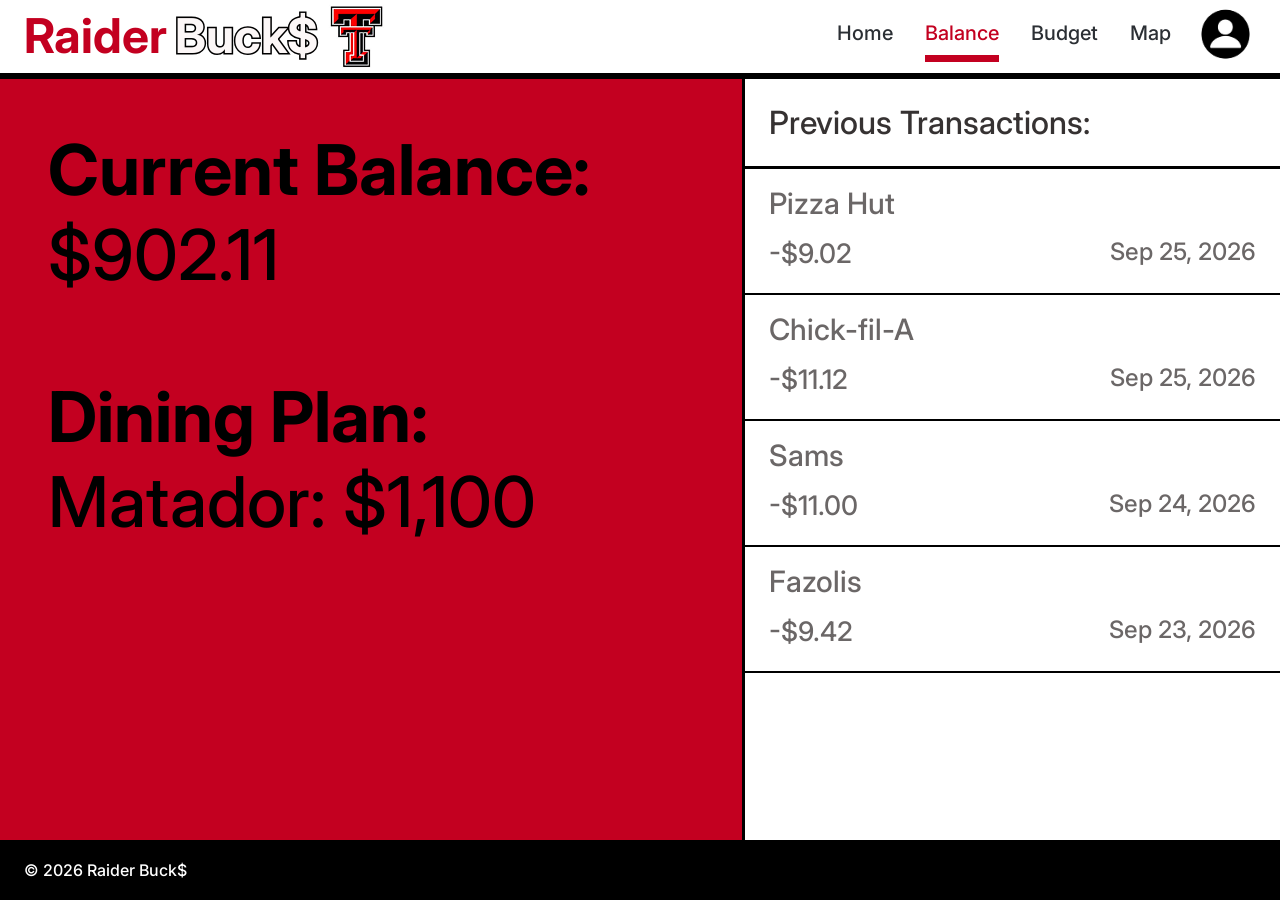
<file: balance.html>
<!DOCTYPE html>
<html lang="en">
<head>
  <meta charset="utf-8">
  <meta name="viewport" content="width=device-width, initial-scale=1">
  <title>Balance | Raider Buck$</title>

  
  <link rel="preconnect" href="https://fonts.googleapis.com">
  <link rel="preconnect" href="https://fonts.gstatic.com" crossorigin>
  <link href="https://fonts.googleapis.com/css2?family=Inter:wght@500;700&display=swap" rel="stylesheet">

  <!-- One shared stylesheet for every page -->
  <link rel="stylesheet" href="balance.css">
</head>
<body class="balance-page">

  <a class="skip-link" href="#main-content">Skip to main content</a>

  <!-- ===== Header + navigation (keep identical on every page) ===== -->
  <header class="site-header">
    <a class="brand" href="home.html" aria-label="Raider Buck$ home">
      <span class="brand-raider">Raider</span>
      <span class="brand-bucks">Buck$</span>
      <img class="brand-logo" src="images/IMG-5940-1.png" alt="">
    </a>

    <nav class="main-nav" aria-label="Main navigation">
      <ul>
        <li><a href="home.html">Home</a></li>
        <li><a href="balance.html" aria-current="page">Balance</a></li>
        <li><a href="budget.html">Budget</a></li>
        <li><a href="map.html">Map</a></li>
      </ul>
    </nav>

    <a class="profile-link" href="settings.html" aria-label="Your profile and settings">
      <img src="images/image-3.png" alt="">
    </a>
  </header>

  <!-- ===== Page content ===== -->
  <main id="main-content" class="balance-layout">

    <section class="balance-summary" aria-labelledby="balance-heading">
      <h1 class="visually-hidden">Balance</h1>

      <h2 id="balance-heading" class="summary-label">Current Balance:</h2>
      <p class="summary-value">$902.11</p>

      <h2 class="summary-label">Dining Plan:</h2>
      <p class="summary-value">Matador: $1,100</p>
    </section>

    <section class="transactions" aria-labelledby="transactions-heading">
      <h2 id="transactions-heading">Previous Transactions:</h2>

      <ul class="transaction-list">
        <li>
          <span class="merchant">Pizza Hut</span>
          <span class="amount">-$9.02</span>
          <time class="date" datetime="2026-09-25">Sep 25, 2026</time>
        </li>
        <li>
          <span class="merchant">Chick-fil-A</span>
          <span class="amount">-$11.12</span>
          <time class="date" datetime="2026-09-25">Sep 25, 2026</time>
        </li>
        <li>
          <span class="merchant">Sams</span>
          <span class="amount">-$11.00</span>
          <time class="date" datetime="2026-09-24">Sep 24, 2026</time>
        </li>
        <li>
          <span class="merchant">Fazolis</span>
          <span class="amount">-$9.42</span>
          <time class="date" datetime="2026-09-23">Sep 23, 2026</time>
        </li>
      </ul>
    </section>

  </main>

  <!-- ===== Footer (keep identical on every page) ===== -->
  <footer class="site-footer">
    <p>&copy; 2026 Raider Buck$</p>
  </footer>

</body>
</html>
</file>
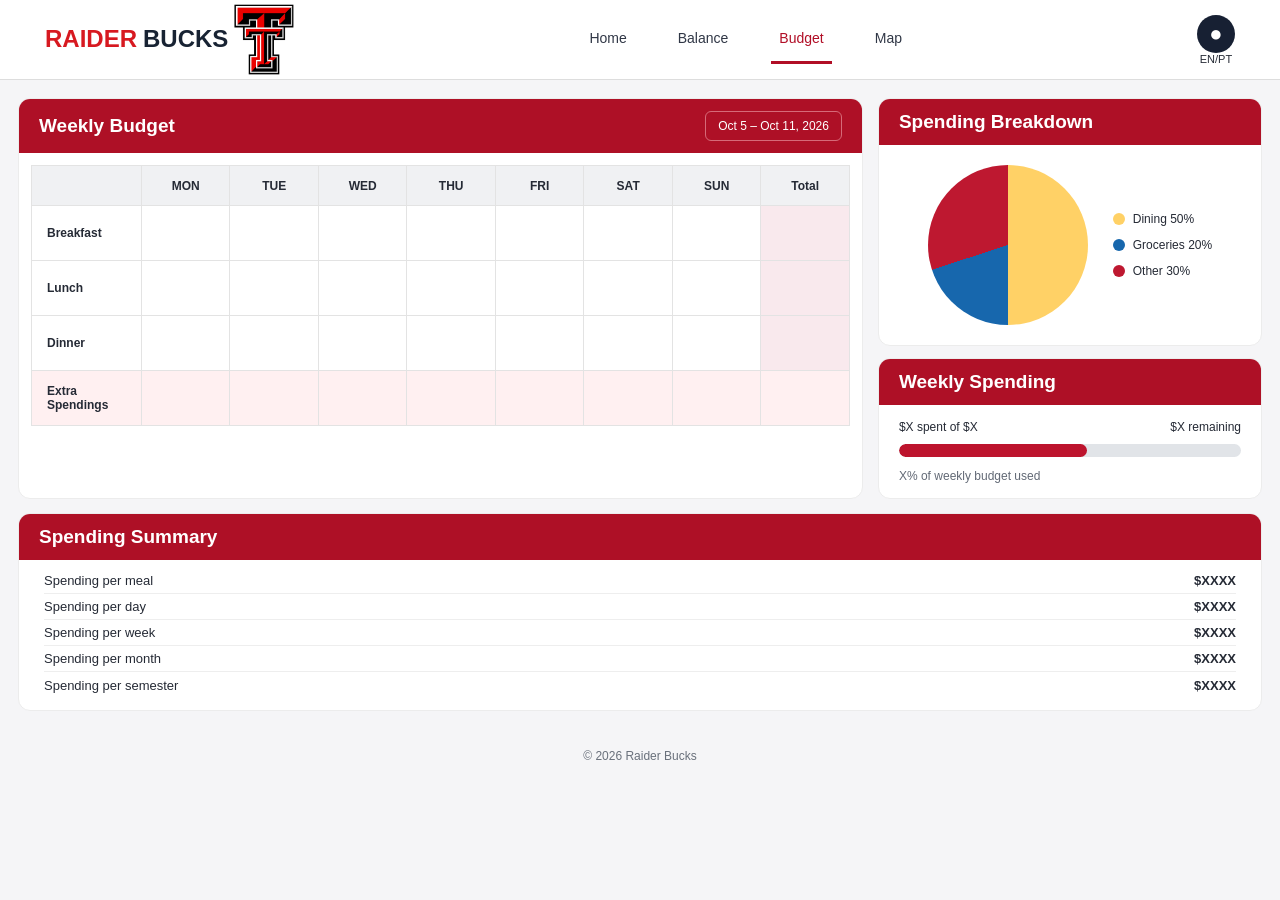
<file: budget.html>
<!DOCTYPE html>
<html lang="en">

<head>
    <meta charset="UTF-8">
    <meta name="viewport"
          content="width=device-width, initial-scale=1.0">

    <title>Raider Bucks - Budget</title>

    <link rel="stylesheet" href="css/styles.css">
</head>

<body>

    <!-- HEADER -->
    <header class="header">

        <div class="logo">
            <span class="raider">RAIDER</span>
            <span class="bucks">BUCKS</span>
            <img src="images/logo.png" alt="Raider Bucks Logo" width="60">
        </div>

        <!-- NAVIGATION -->
        <nav aria-label="Main navigation">

            <a href="home.html">Home</a>

            <a href="balance.html">Balance</a>

            <a href="budget.html"
               class="active"
               aria-current="page">Budget</a>

            <a href="map.html">Map</a>

        </nav>

        <div class="profile">
            <a href="settings.html"
               aria-label="Profile and settings">
                <span class="profile-icon">●</span>
            </a>
            <span>EN/PT</span>
        </div>

    </header>

    <!-- MAIN CONTENT -->
    <main class="container">

        <div class="top-grid">

            <!-- WEEKLY BUDGET -->
            <section class="card weekly-budget">

                <div class="card-header">
                    <h1>Weekly Budget</h1>
                    <span class="date">
                        Oct 5 – Oct 11, 2026
                    </span>
                </div>

                <div class="table-container">

                    <table>

                        <thead>
                            <tr>
                                <th scope="col"></th>
                                <th scope="col">MON</th>
                                <th scope="col">TUE</th>
                                <th scope="col">WED</th>
                                <th scope="col">THU</th>
                                <th scope="col">FRI</th>
                                <th scope="col">SAT</th>
                                <th scope="col">SUN</th>
                                <th scope="col">Total</th>
                            </tr>
                        </thead>

                        <tbody>

                            <tr>
                                <th scope="row">Breakfast</th>
                                <td></td>
                                <td></td>
                                <td></td>
                                <td></td>
                                <td></td>
                                <td></td>
                                <td></td>
                                <td class="total"></td>
                            </tr>

                            <tr>
                                <th scope="row">Lunch</th>
                                <td></td>
                                <td></td>
                                <td></td>
                                <td></td>
                                <td></td>
                                <td></td>
                                <td></td>
                                <td class="total"></td>
                            </tr>

                            <tr>
                                <th scope="row">Dinner</th>
                                <td></td>
                                <td></td>
                                <td></td>
                                <td></td>
                                <td></td>
                                <td></td>
                                <td></td>
                                <td class="total"></td>
                            </tr>

                            <tr class="extra">
                                <th scope="row">
                                    Extra<br>Spendings
                                </th>
                                <td></td>
                                <td></td>
                                <td></td>
                                <td></td>
                                <td></td>
                                <td></td>
                                <td></td>
                                <td class="total"></td>
                            </tr>

                        </tbody>

                    </table>

                </div>

            </section>

            <!-- RIGHT SIDE -->
            <div class="right-column">

                <!-- SPENDING BREAKDOWN -->
                <section class="card breakdown">

                    <div class="card-header">
                        <h2>Spending Breakdown</h2>
                    </div>

                    <div class="chart-content">

                        <div class="pie-chart"
                             role="img"
                             aria-label="Dining 50 percent,
                             Groceries 20 percent,
                             Other 30 percent">
                        </div>

                        <div class="legend">

                            <p>
                                <span class="dot yellow"></span>
                                Dining 50%
                            </p>

                            <p>
                                <span class="dot blue"></span>
                                Groceries 20%
                            </p>

                            <p>
                                <span class="dot red"></span>
                                Other 30%
                            </p>

                        </div>

                    </div>

                </section>

                <!-- WEEKLY SPENDING -->
                <section class="card spending">

                    <div class="card-header">
                        <h2>Weekly Spending</h2>
                    </div>

                    <div class="spending-body">

                        <div class="spending-values">
                            <span>$X spent of $X</span>
                            <span>$X remaining</span>
                        </div>

                        <div class="progress-bar">
                            <div class="progress"></div>
                        </div>

                        <p>X% of weekly budget used</p>

                    </div>

                </section>

            </div>

        </div>

        <!-- SPENDING SUMMARY -->
        <section class="card summary">

            <div class="card-header">
                <h2>Spending Summary</h2>
            </div>

            <div class="summary-body">

                <div class="summary-row">
                    <span>Spending per meal</span>
                    <strong>$XXXX</strong>
                </div>

                <div class="summary-row">
                    <span>Spending per day</span>
                    <strong>$XXXX</strong>
                </div>

                <div class="summary-row">
                    <span>Spending per week</span>
                    <strong>$XXXX</strong>
                </div>

                <div class="summary-row">
                    <span>Spending per month</span>
                    <strong>$XXXX</strong>
                </div>

                <div class="summary-row">
                    <span>Spending per semester</span>
                    <strong>$XXXX</strong>
                </div>

            </div>

        </section>

    </main>

    <!-- FOOTER -->
    <footer class="footer">
        <p>© 2026 Raider Bucks</p>
    </footer>

</body>
</html>
</file>
<file: balance.css>
/* ---------- 1) Base ---------- */
:root {
  --red: #c30020;
  --text-dark: #2b2f34;
  --text-heading: #363232;
  --text-muted: #6b6767;   
  --black: #000000;
  --white: #ffffff;
}

*,
*::before,
*::after {
  box-sizing: border-box;
}

body {
  margin: 0;
  font-family: "Inter", Helvetica, Arial, sans-serif;
  font-weight: 500;
  color: var(--text-dark);
  background: var(--white);
  min-height: 100vh;
  display: flex;
  flex-direction: column;
}

img {
  max-width: 100%;
  display: block;
}

a:focus-visible {
  outline: 3px solid #4a90e2;
  outline-offset: 3px;
}

.visually-hidden {
  position: absolute;
  width: 1px;
  height: 1px;
  margin: -1px;
  padding: 0;
  overflow: hidden;
  clip: rect(0 0 0 0);
  white-space: nowrap;
  border: 0;
}

.skip-link {
  position: absolute;
  left: 8px;
  top: -48px;
  padding: 8px 12px;
  background: var(--white);
  color: var(--red);
  z-index: 10;
}

.skip-link:focus {
  top: 8px;
}

/* ---------- 2) Header / navigation ---------- */
.site-header {
  display: flex;
  align-items: center;
  justify-content: space-between;
  flex-wrap: wrap;
  gap: 12px 24px;
  padding: 4px 24px;
  border-bottom: 6px solid var(--black);
}

.brand {
  display: flex;
  align-items: center;
  gap: 8px;
  text-decoration: none;
  font-weight: 700;
  font-size: clamp(32px, 4vw, 48px);
  line-height: 1.1;
}

.brand-raider {
  color: var(--red);
}

.brand-bucks {
  color: #fcf7f7;
  -webkit-text-stroke: 3px var(--black);
  paint-order: stroke fill;
}

.brand-logo {
  width: 66px;
  height: 65px;
  object-fit: contain;
}
.main-nav {
  margin-left: auto;
}
.main-nav ul,
.site-footer ul {
  list-style: none;
  margin: 0;
  padding: 0;
  display: flex;
  gap: 32px;
}

.main-nav a {
  display: inline-block;
  padding: 10px 0;
  font-size: 20px;
  color: var(--text-dark);
  text-decoration: none;
  border-bottom: 7px solid transparent;
}

.main-nav a:hover {
  color: var(--red);
}

.main-nav a[aria-current="page"] {
  color: var(--red);
  border-bottom-color: var(--red);
}

.profile-link img {
  width: 61px;
  height: 61px;
  object-fit: cover;
  border-radius: 50%;
}

/* ---------- 3) Footer ---------- */
.site-footer {
  display: flex;
  justify-content: space-between;
  align-items: center;
  flex-wrap: wrap;
  gap: 12px 24px;
  padding: 20px 24px;
  background: var(--black);
  color: var(--white);
  font-size: 16px;
}

.site-footer p {
  margin: 0;
}

.site-footer a {
  color: var(--white);
}

/* ---------- 4) Balance page ---------- */
.balance-layout {
  flex: 1;
  display: grid;
  grid-template-columns: 58fr 42fr;   
}

/* left red panel */
.balance-summary {
  background: var(--red);
  padding: clamp(24px, 4vw, 48px);
}

.summary-label {
  margin: 0;
  font-weight: 700;
  font-size: clamp(32px, 5.5vw, 70px);
  color: var(--black);
}

.summary-value {
  margin: 0 0 clamp(32px, 6vw, 80px);
  font-weight: 500;
  font-size: clamp(32px, 5.5vw, 70px);
  color: var(--black);
}

/* right transactions column */
.transactions {
  border-left: 3px solid var(--black);
}

.transactions h2 {
  margin: 0;
  padding: 24px;
  font-weight: 500;
  font-size: clamp(22px, 2.5vw, 32px);
  color: var(--text-heading);
}

.transaction-list {
  list-style: none;
  margin: 0;
  padding: 0;
}

.transaction-list li {
  display: grid;
  grid-template-columns: 1fr auto;
  grid-template-areas:
    "merchant merchant"
    "amount   date";
  gap: 16px 12px;
  padding: 16px 24px 24px;
  border-top: 2px solid var(--black);
}

.transaction-list li:first-child {
  border-top-width: 3px;
}

.transaction-list li:last-child {
  border-bottom: 2px solid var(--black);
}

.transaction-list .merchant {
  grid-area: merchant;
  font-size: clamp(22px, 2.3vw, 30px);
  color: var(--text-muted);
}

.transaction-list .amount {
  grid-area: amount;
  font-size: clamp(20px, 2.1vw, 27px);
  color: var(--text-muted);
}

.transaction-list .date {
  grid-area: date;
  font-size: clamp(16px, 1.9vw, 24px);
  color: var(--text-muted);
  text-align: right;
}

/* ---------- Responsive ---------- */
@media (max-width: 900px) {
  .site-header {
    justify-content: center;
  }

  .balance-layout {
    grid-template-columns: 1fr;
  }

  .transactions {
    border-left: 0;
    border-top: 3px solid var(--black);
  }
}

@media (max-width: 520px) {
  .main-nav ul,
  .site-footer ul {
    gap: 16px;
  }

  .main-nav a {
    font-size: 18px;
  }
}
</file>
<file: css/styles.css>
/* GENERAL STYLES */

* {
    margin: 0;
    padding: 0;
    box-sizing: border-box;
}

body {
    font-family: Arial, sans-serif;
    background-color: #f5f5f7;
    color: #252a35;
}

/* HEADER */

.header {
    background-color: white;
    height: 80px;
    display: flex;
    align-items: center;
    justify-content: space-between;
    padding: 0 45px;
    border-bottom: 1px solid #ddd;
}

.logo {
    display: flex;
    align-items: center;
    gap: 6px;
    font-size: 24px;
    font-weight: bold;
}

.raider {
    color: #d71920;
}

.bucks {
    color: #182333;
}

.texas-tech {
    margin-left: 30px;
    color: #cc1028;
    font-size: 30px;
    font-weight: 900;
    -webkit-text-stroke: 1px black;
}

.header nav {
    display: flex;
    gap: 35px;
    align-items: center;
}

.header nav a {
    text-decoration: none;
    color: #303746;
    font-size: 14px;
    padding: 15px 8px;
    border-bottom: 3px solid transparent;
}

.header nav a:hover,
.header nav a.active {
    color: #b10e26;
    border-bottom: 3px solid #b10e26;
}

.profile {
    display: flex;
    flex-direction: column;
    align-items: center;
    font-size: 11px;
}

.profile a {
    text-decoration: none;
}

.profile-icon {
    width: 38px;
    height: 38px;
    border-radius: 50%;
    background-color: #172033;
    color: white;
    display: flex;
    align-items: center;
    justify-content: center;
    font-size: 22px;
}

/* MAIN CONTAINER */

.container {
    max-width: 1450px;
    margin: auto;
    padding: 18px;
}

/* GRID LAYOUT */

.top-grid {
    display: grid;
    grid-template-columns: 2.2fr 1fr;
    gap: 15px;
}

.right-column {
    display: flex;
    flex-direction: column;
    gap: 12px;
}

/* CARDS */

.card {
    background-color: white;
    border-radius: 12px;
    overflow: hidden;
    border: 1px solid #ececec;
}

.card-header {
    background-color: #ae1026;
    color: white;
    padding: 12px 20px;
    display: flex;
    align-items: center;
    justify-content: space-between;
}

.card-header h1,
.card-header h2 {
    font-size: 19px;
    font-weight: bold;
}

.date {
    font-size: 12px;
    border: 1px solid #d66a78;
    border-radius: 6px;
    padding: 7px 12px;
}

/* WEEKLY BUDGET */

.weekly-budget {
    min-height: 370px;
}

.table-container {
    padding: 12px;
    overflow-x: auto;
}

table {
    width: 100%;
    border-collapse: collapse;
    table-layout: fixed;
    font-size: 12px;
}

th,
td {
    border: 1px solid #e3e3e3;
    text-align: center;
    height: 55px;
    padding: 8px;
}

thead th {
    background-color: #f0f1f3;
    height: 40px;
}

thead th:first-child {
    width: 110px;
}

tbody th {
    text-align: left;
    padding-left: 15px;
    background-color: white;
}

.total {
    background-color: #f9e9ed;
}

.extra th,
.extra td {
    background-color: #fff0f1;
}

/* SPENDING BREAKDOWN */

.breakdown {
    min-height: 220px;
}

.chart-content {
    display: flex;
    align-items: center;
    justify-content: center;
    gap: 25px;
    padding: 20px;
}

.pie-chart {
    width: 160px;
    height: 160px;
    border-radius: 50%;
    flex-shrink: 0;

    background: conic-gradient(
        #ffd166 0% 50%,
        #1767ad 50% 70%,
        #be1830 70% 100%
    );
}

.legend {
    display: flex;
    flex-direction: column;
    gap: 12px;
    font-size: 12px;
}

.legend p {
    display: flex;
    align-items: center;
    gap: 8px;
    white-space: nowrap;
}

.dot {
    width: 12px;
    height: 12px;
    display: inline-block;
    border-radius: 50%;
}

.yellow {
    background-color: #ffd166;
}

.blue {
    background-color: #1767ad;
}

.red {
    background-color: #be1830;
}

/* WEEKLY SPENDING */

.spending {
    flex: 1;
}

.spending-body {
    padding: 15px 20px;
}

.spending-values {
    display: flex;
    justify-content: space-between;
    font-size: 12px;
    margin-bottom: 10px;
}

.progress-bar {
    width: 100%;
    height: 13px;
    background-color: #e1e4e8;
    border-radius: 20px;
    overflow: hidden;
}

.progress {
    width: 55%;
    height: 100%;
    background-color: #bd142d;
    border-radius: 20px;
}

.spending-body p {
    margin-top: 12px;
    font-size: 12px;
    color: #626975;
}

/* SPENDING SUMMARY */

.summary {
    margin-top: 14px;
}

.summary-body {
    padding: 8px 25px 12px;
}

.summary-row {
    display: flex;
    justify-content: space-between;
    align-items: center;
    min-height: 26px;
    border-bottom: 1px solid #eeeeee;
    font-size: 13px;
}

.summary-row:last-child {
    border-bottom: none;
}

/* FOOTER */

.footer {
    text-align: center;
    padding: 20px;
    color: #69707b;
    font-size: 12px;
}

/* RESPONSIVE DESIGN */

@media (max-width: 900px) {

    .top-grid {
        grid-template-columns: 1fr;
    }

    .right-column {
        display: grid;
        grid-template-columns: 1fr 1fr;
    }

    .header {
        flex-wrap: wrap;
        height: auto;
        padding: 15px;
    }
}

@media (max-width: 600px) {

    .header {
        flex-direction: column;
        gap: 15px;
    }

    .header nav {
        flex-wrap: wrap;
        justify-content: center;
        gap: 10px;
    }

    .logo {
        font-size: 20px;
    }

    .top-grid {
        grid-template-columns: 1fr;
    }

    .right-column {
        grid-template-columns: 1fr;
    }

    .chart-content {
        flex-wrap: wrap;
    }

    table {
        min-width: 650px;
    }

    .card-header h1,
    .card-header h2 {
        font-size: 16px;
    }

    .date {
        font-size: 10px;
</file>
